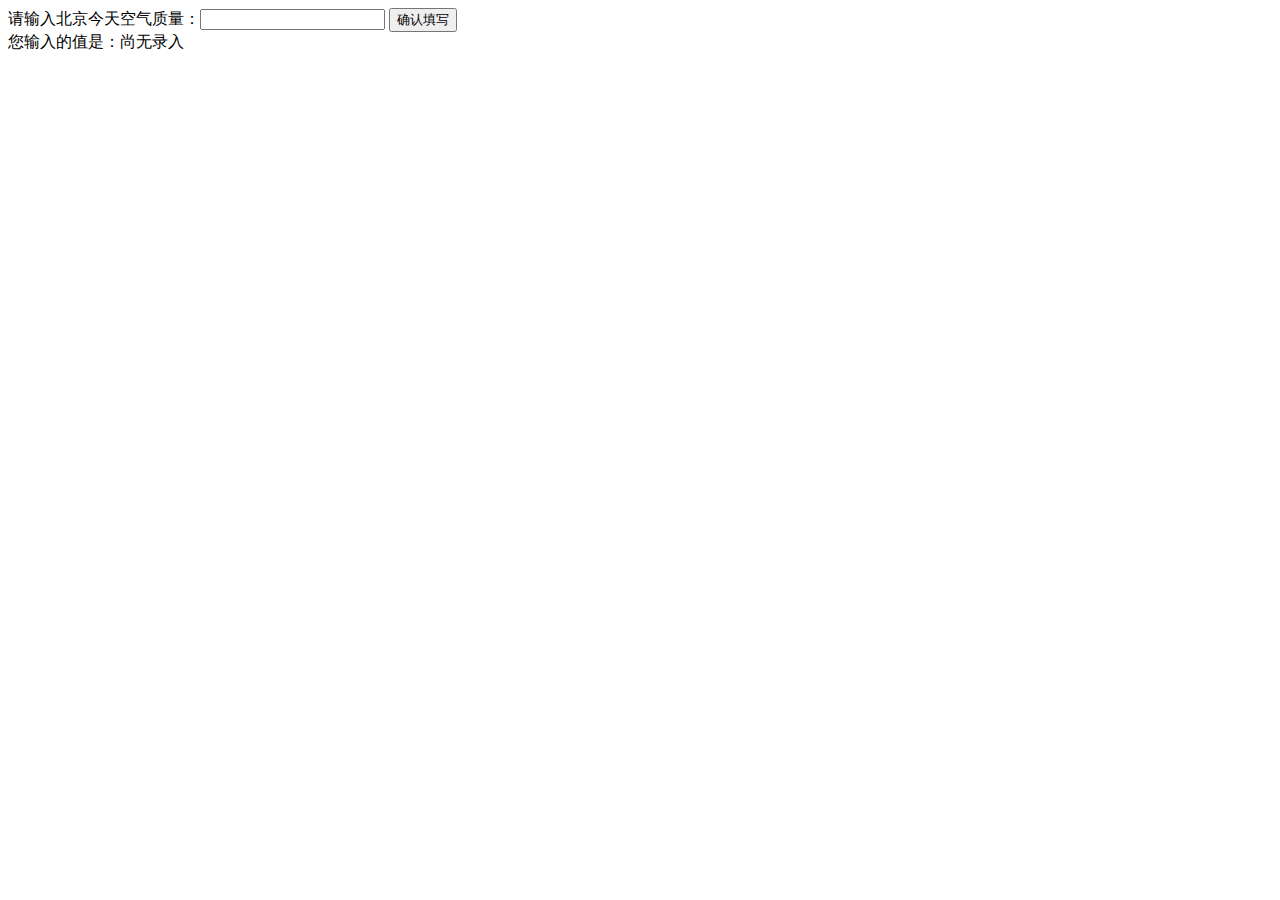
<file: basicTask01/index.html>
<!DOCTYPE html>
<html>
  <head>
    <meta charset="utf-8">
    <title>IFE JavaScript Task 01</title>
  </head>
<body>

  <label>请输入北京今天空气质量：<input id="aqi-input" type="text"></label>
  <button id="button">确认填写</button>

  <div>您输入的值是：<span id="aqi-display">尚无录入</span></div>

<script type="text/javascript">

(function() {
  /*    
  在注释下方写下代码
  给按钮button绑定一个点击事件
  在事件处理函数中
  获取aqi-input输入的值，并显示在aqi-display中
  */
  var btn=document.getElementById("button").addEventListener("click",display);
  function display(){
  	var inptext=document.getElementById("aqi-input").value;
  	var display=document.getElementById("aqi-display");
  	display.innerHTML=inptext;
  }
})();

</script>
</body>
</html>
</file>
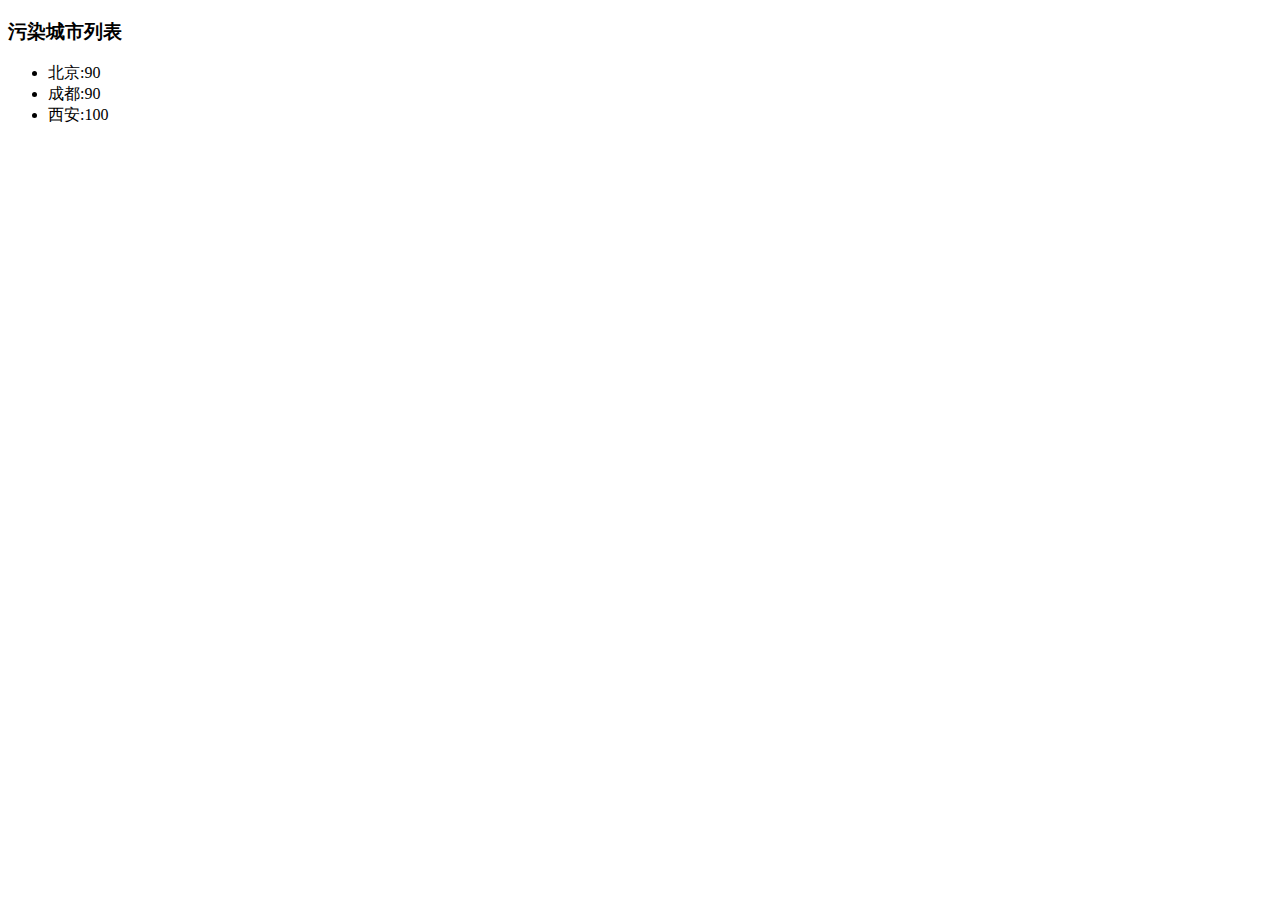
<file: basicTask02/index.html>
<!DOCTYPE html>
<html>
  <head>
    <meta charset="utf-8">
    <title>IFE JavaScript Task 01</title>
  </head>
<body>

  <h3>污染城市列表</h3>
  <ul id="aqi-list">
<!--   
    <li>第一名：福州（样例），10</li>
      <li>第二名：福州（样例），10</li> -->
  </ul>

<script type="text/javascript">

var aqiData = [
  ["北京", 90],
  ["上海", 50],
  ["福州", 10],
  ["广州", 50],
  ["成都", 90],
  ["西安", 100]
];

(function () {

  /*
  在注释下方编写代码
  遍历读取aqiData中各个城市的数据
  将空气质量指数大于60的城市显示到aqi-list的列表中
  */
  for(var i=0;i<aqiData.length;i++){
    var aqilist=document.getElementById("aqi-list");
    var d=aqiData[i][1];
    if(d>60){
      var li=document.createElement("li");
      li.innerHTML=aqiData[i][0]+":"+aqiData[i][1];
      aqilist.appendChild(li);
    }
  }
})();

</script>
</body>
</html>
</file>
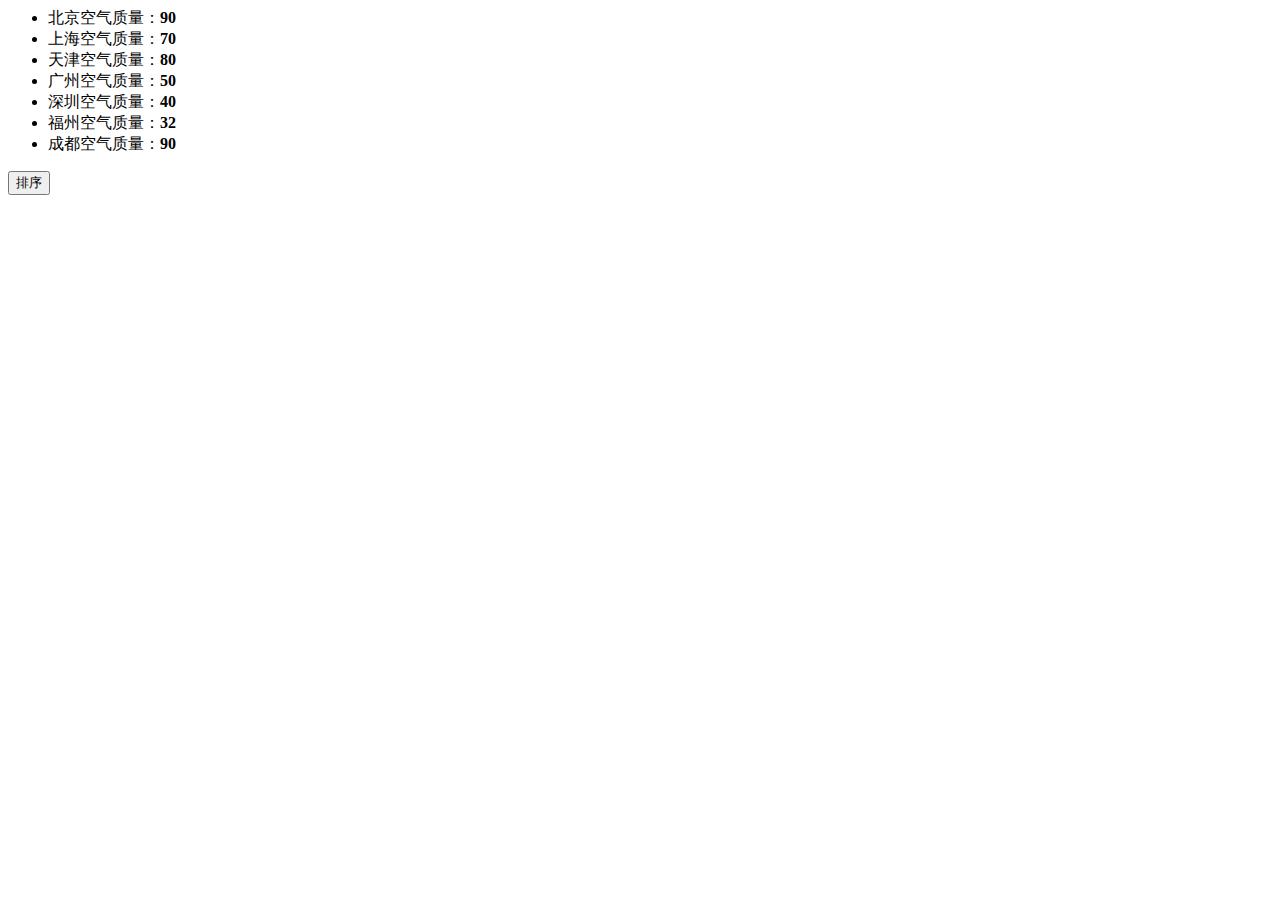
<file: basicTask03/index.html>
<!DOCTYPE>
<html>
  <head>
    <meta charset="utf-8">
    <title>IFE JavaScript Task 01</title>
  </head>
<body>

  <ul id="source">
    <li>北京空气质量：<b>90</b></li>
    <li>上海空气质量：<b>70</b></li>
    <li>天津空气质量：<b>80</b></li>
    <li>广州空气质量：<b>50</b></li>
    <li>深圳空气质量：<b>40</b></li>
    <li>福州空气质量：<b>32</b></li>
    <li>成都空气质量：<b>90</b></li>
  </ul>

  <ul id="resort">
    <!-- 
    <li>第一名：北京空气质量：<b>90</b></li>
    <li>第二名：北京空气质量：<b>90</b></li>
    <li>第三名：北京空气质量：<b>90</b></li>
     -->

  </ul>

  <button id="sort-btn">排序</button>

<script type="text/javascript">

/**
 * getData方法
 * 读取id为source的列表，获取其中城市名字及城市对应的空气质量
 * 返回一个数组，格式见函数中示例
 */
function getData() {
  var data=new Array();
  var source=document.getElementById("source");
  for(var i = 0; i < source.childNodes.length; i++) {
   //如果是文本节点，并且值为空，则删除该节点
   if(source.childNodes[i].nodeType == 3 && /\s/.test(source.childNodes[i].nodeValue)) {
      source.childNodes[i].parentNode.removeChild(source.childNodes[i]);       
   }
}
  for(var j=0;j<source.childNodes.length;j++){
    //var text=source.childNodes[j].innerHTML;
    var s1=source.childNodes[j].childNodes[0].textContent;
    data[j]=new Array();
    data[j][0]=s1;
    data[j][1]=source.childNodes[j].childNodes[1].textContent;
  }

  return data;

}

/**
 * sortAqiData
 * 按空气质量对data进行从小到大的排序
 * 返回一个排序后的数组
 */
function sortAqiData(data) {
  var ordered=new Array();
  var t=0;
  var n=data.length;
  for(var j=0;j<n;j++){
    for(var i=0;i<data.length;i++){
      var data_n=data[0][1];
      var data_t=data[0][0];
      if(data[i][1]<=data_n){
        data_n=data[i][1];
        data_t=data[i][0];
        t=i;
      }
    }
    ordered.push(data[t]);
    data.splice(t,1);
  }
  return ordered;
}
/**
 * render
 * 将排好序的城市及空气质量指数，输出显示到id位resort的列表中
 * 格式见ul中的注释的部分
 */
function render(data) {
 var num=new Array("一","二","三","四","五","六","七","八","九","十");
 var resort=document.getElementById("resort");
 for(var i=0;i<data.length;i++){
  var li=document.createElement("li");
  li.innerHTML='第'+num[i]+'名'+'：'+data[i][0]+'<b>'+data[i][1]+'</b>';
  resort.appendChild(li);
 }
}

function btnHandle() {
  var aqiData = getData();
  aqiData = sortAqiData(aqiData);
  render(aqiData);
}

function init() {

  // 在这下面给sort-btn绑定一个点击事件，点击时触发btnHandle函数
  var sortBtn=document.getElementById("sort-btn").addEventListener("click",btnHandle);
}

init();

</script>
</body>
</html>
</file>
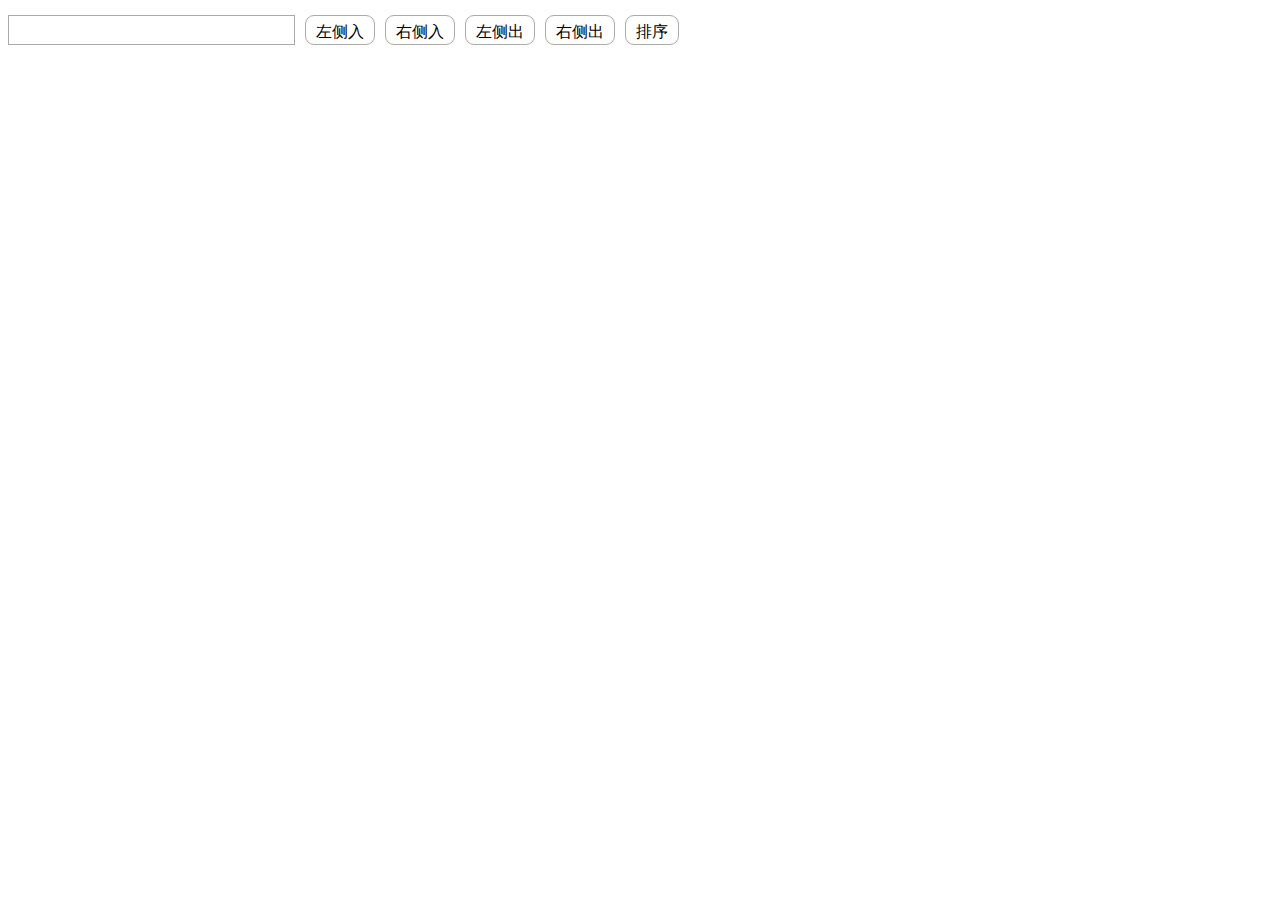
<file: numQueue/index.html>
<!doctype html>
<html lang="en">
<head>
	<meta charset="UTF-8">
	<title>number queue</title>
	<link rel="stylesheet" type="text/css" href="style.css">
</head>
<body>
	<div id="container">
		<form action="" method="get">
			<input type="text" name="text" id="inp">
			<input type="button" name="btn-leftin" id="btn-leftin" value="左侧入">
			<input type="button" name="btn-rightin" id="btn-rightin" value="右侧入">
			<input type="button" name="btn-leftout" id="btn-leftout" value="左侧出">
			<input type="button" name="btn-rightout" id="btn-rightout" value="右侧出">
			<input type="button" name="sort" id="sort" value="排序">
		</form>
		<ul id="queue"></ul>
	</div>
	<script type="text/javascript" src="main.js"></script>
</body>
</html>
</file>
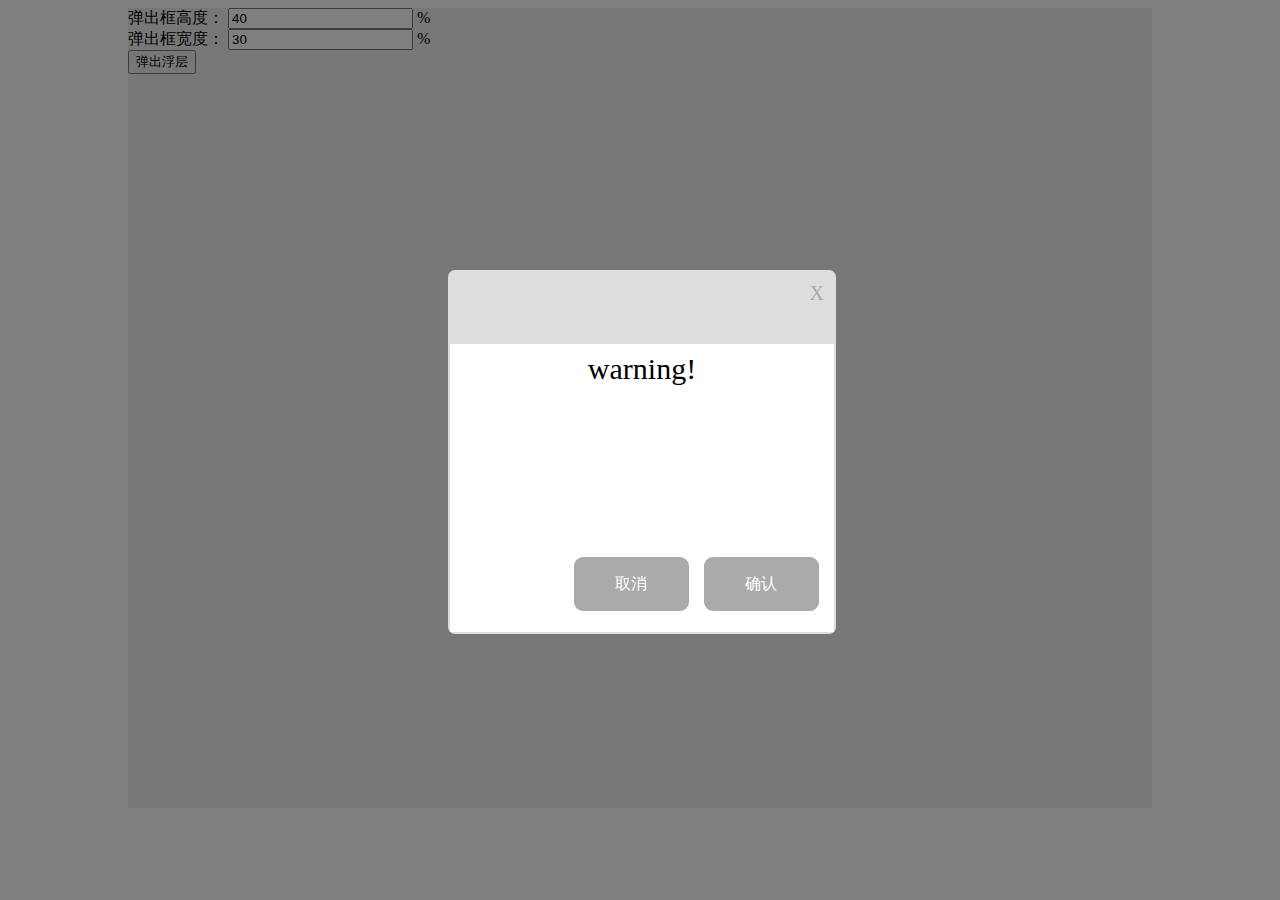
<file: popover01/index.html>
<!doctype html>
<html lang="en">
<head>
	<meta charset="UTF-8">
	<title>浮出层</title>
	<link rel="stylesheet" type="text/css" href="style.css">
</head>
<body>
	<div id="floorbot">
		<div id="height">
			<label>弹出框高度：</label>
			<input id="heightinp" type="text" name="height" value="40">
			<label>%</label>
		</div>
		<div id="width">
			<label>弹出框宽度：</label>
			<input id="widthinp" type="text" name="width" value="30">
			<label>%</label>
		</div>
		<input id="popup" type="button" name="popup" value="弹出浮层">
	</div>
	<div id="mask"></div>
	<div id="popover" draggable="true" ondragstart="event.dataTransfer.setData('object',null)">
		<div id="top"><span id="close">X</span></div>
		<div id="mid">warning!</div>
		<div id="btn">
			<input id="submit" type="button" name="submit" value="确认">
			<input id="cancel" type="button" mame="cancel" value="取消">
		</div>
	</div>
	<script type="text/javascript" src="main.js"></script>
</body>
</html>
</file>
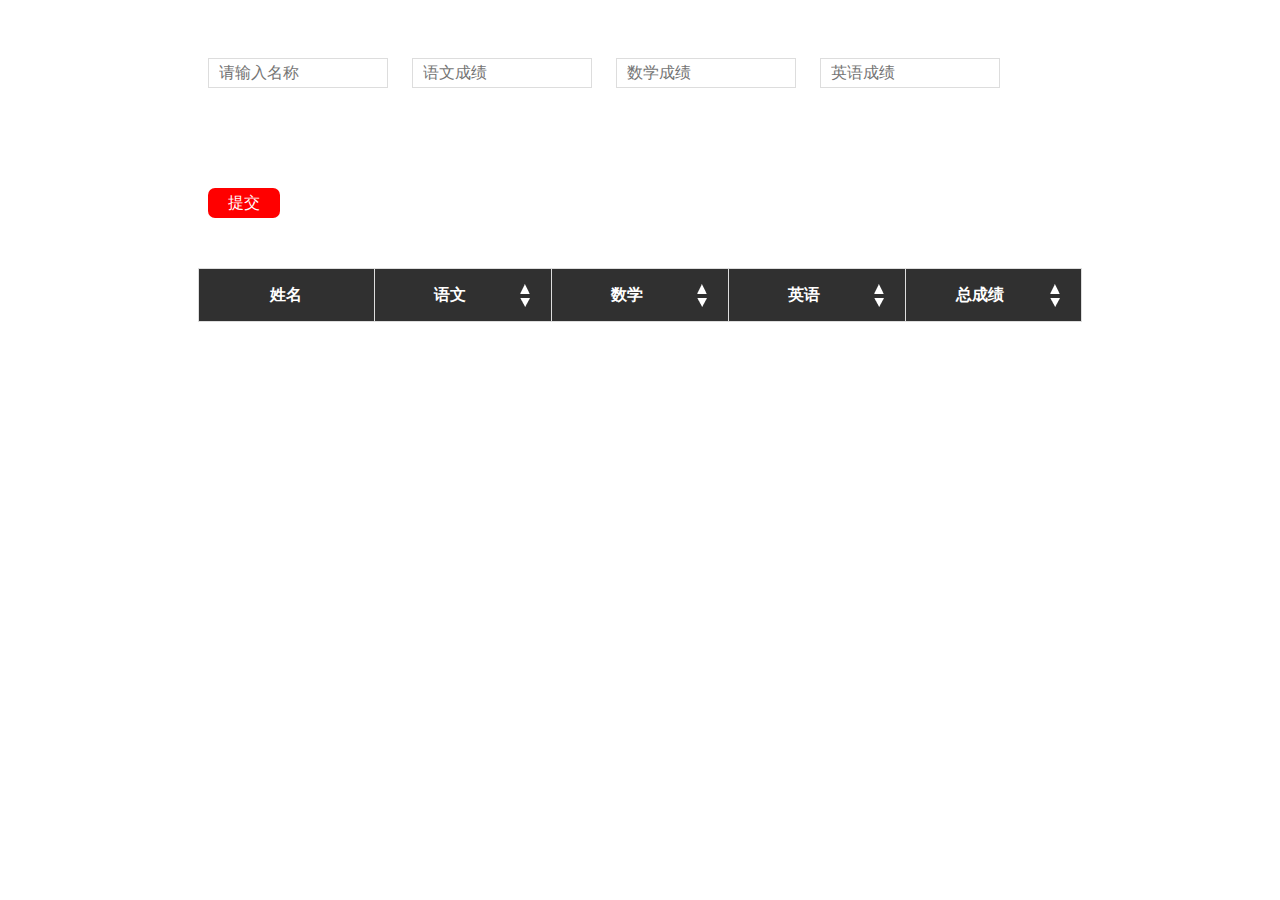
<file: popover02/index.html>
<!doctype html>
<html lang="en">
<head>
	<meta charset="UTF-8">
	<title>排序列表</title>
	<link rel="stylesheet" type="text/css" href="style.css">
</head>
<body>
	<form id="dataAdd">
		<input id="memberName" type="text" name="membername" placeholder="请输入名称">
		<input id="ChineseGrade" type="text" name="ChineseGrade" placeholder="语文成绩">
		<input id="mathGrade" type="text" name="mathGrade" placeholder="数学成绩">
		<input id="EnglishGrade" type="text" name="EnglishGrade" placeholder="英语成绩">
		<input id="submitBtn" type="button" name="submitBtn" value="提交">
	</form>
	<table id="gradeTable">
		<tbody id="gradeTbody">
			<tr>
				<th>姓名</th>
				<th>语文<input id="sortbtn_c" type="button" title="排序"></th>
				<th>数学<input id="sortbtn_m" type="button" title="排序"></th>
				<th>英语<input id="sortbtn_e" type="button" title="排序"></th>
				<th>总成绩<input id="sortbtn_t" type="button" title="排序"></th>
			</tr>
		</tbody>
	</table>
	<script type="text/javascript" src="main.js"></script>
</body>
</html>
</file>
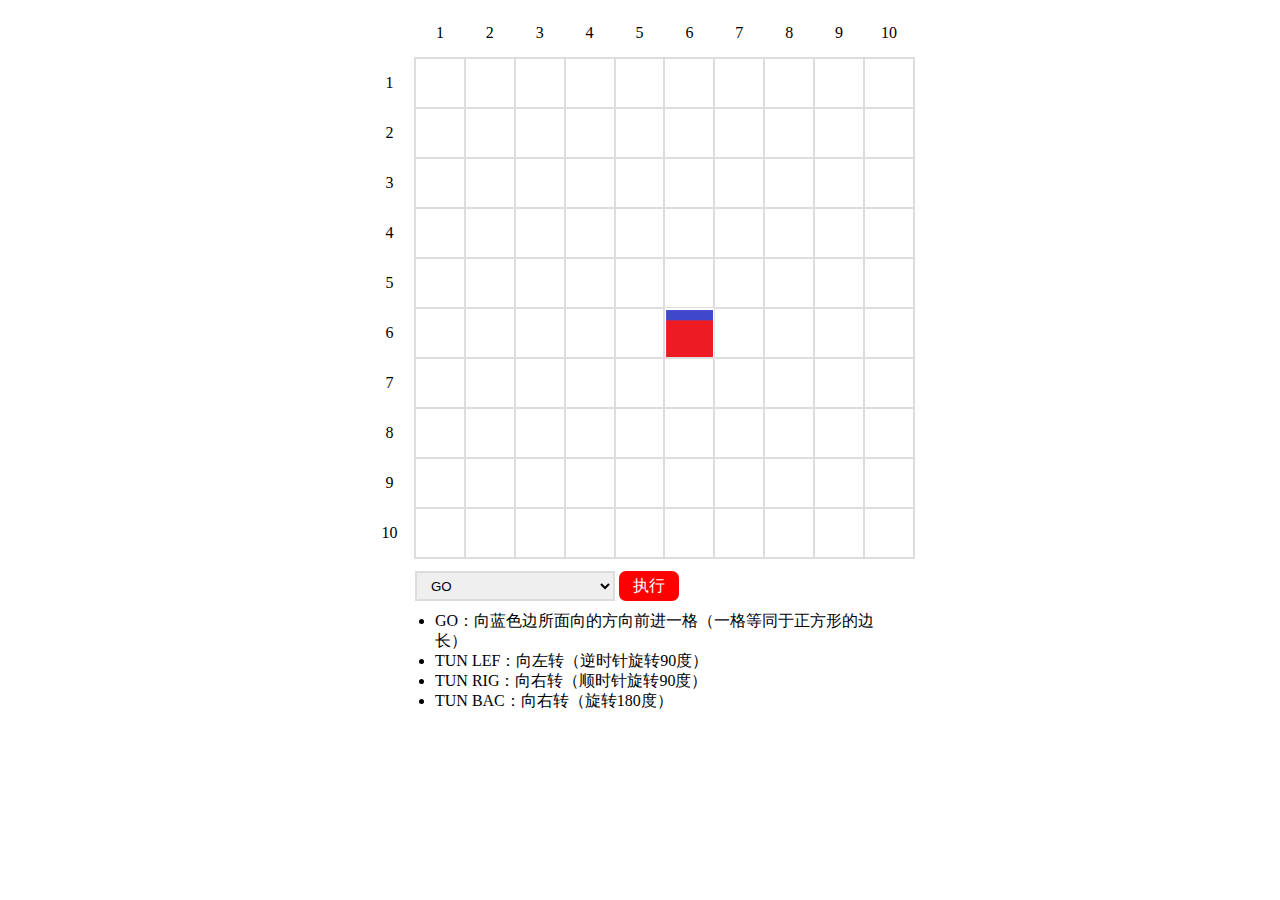
<file: square01/index.html>
<!doctype html>
<html lang="en">
<head>
	<meta charset="UTF-8">
	<title>听指令的小方块</title>
	<link rel="stylesheet" type="text/css" href="style.css">
</head>
<body>
	<table id="table"></table>
	<div id="order">
		<select id="orderinp">
			<option value="go">GO</option>
			<option value="lef">TUN LEF</option>
			<option value="rig">TUN RIG</option>
			<option value="bac">TUN BAC</option>
		</select>
		<input id="orderbtn" type="button" name="order" value="执行">
	</div>
	<ul id="instrution">
		<li>GO：向蓝色边所面向的方向前进一格（一格等同于正方形的边长）</li>
		<li>TUN LEF：向左转（逆时针旋转90度）</li>
		<li>TUN RIG：向右转（顺时针旋转90度）</li>
		<li>TUN BAC：向右转（旋转180度）</li>
	</ul>
	<script type="text/javascript" src="main.js"></script>
</body>
</html>
</file>
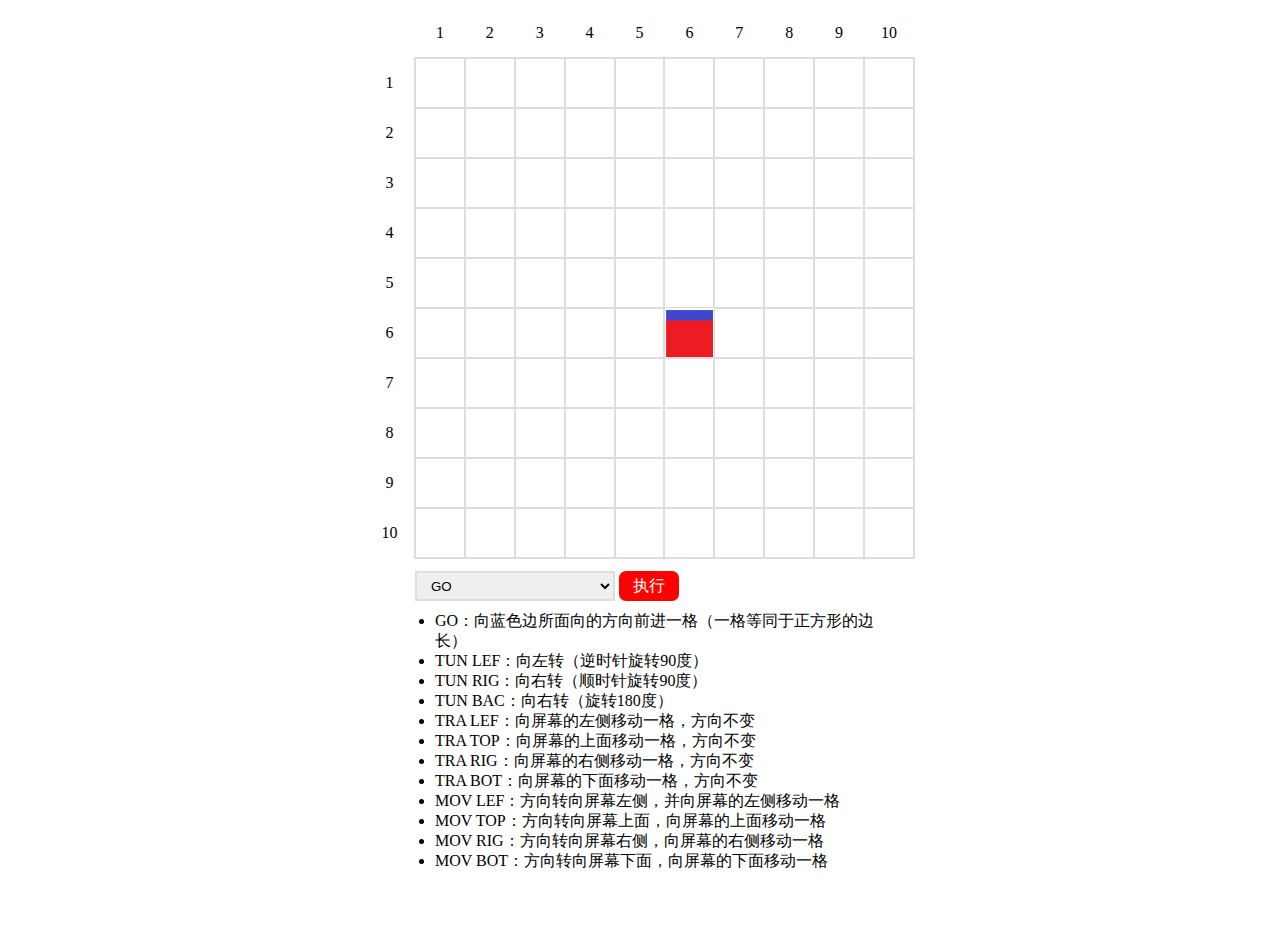
<file: square02/index.html>
<!doctype html>
<html lang="en">
<head>
	<meta charset="UTF-8">
	<title>听指令的小方块</title>
	<link rel="stylesheet" type="text/css" href="style.css">
</head>
<body>
	<table id="table"></table>
	<div id="order">
		<select id="orderinp">
			<option value="go">GO</option>
			<option value="lef">TUN LEF</option>
			<option value="rig">TUN RIG</option>
			<option value="bac">TUN BAC</option>
			<option value="nlef">TRA LEF</option>
			<option value="nrig">TRA RIG</option>
			<option value="ntop">TRA TOP</option>
			<option value="nbot">TRA BOT</option>
			<option value="mlef">MOV LEF</option>
			<option value="mrig">MOV RIG</option>
			<option value="mtop">MOV TOP</option>
			<option value="mbot">MOV BOT</option>
		</select>
		<input id="orderbtn" type="button" name="order" value="执行">
	</div>
	<ul id="instrution">
		<li>GO：向蓝色边所面向的方向前进一格（一格等同于正方形的边长）</li>
		<li>TUN LEF：向左转（逆时针旋转90度）</li>
		<li>TUN RIG：向右转（顺时针旋转90度）</li>
		<li>TUN BAC：向右转（旋转180度）</li>
		<li>TRA LEF：向屏幕的左侧移动一格，方向不变</li>
		<li>TRA TOP：向屏幕的上面移动一格，方向不变</li>
		<li>TRA RIG：向屏幕的右侧移动一格，方向不变</li>
		<li>TRA BOT：向屏幕的下面移动一格，方向不变</li>
		<li>MOV LEF：方向转向屏幕左侧，并向屏幕的左侧移动一格</li>
		<li>MOV TOP：方向转向屏幕上面，向屏幕的上面移动一格</li>
		<li>MOV RIG：方向转向屏幕右侧，向屏幕的右侧移动一格</li>
		<li>MOV BOT：方向转向屏幕下面，向屏幕的下面移动一格</li>
	</ul>
	<script type="text/javascript" src="main.js"></script>
</body>
</html>
</file>
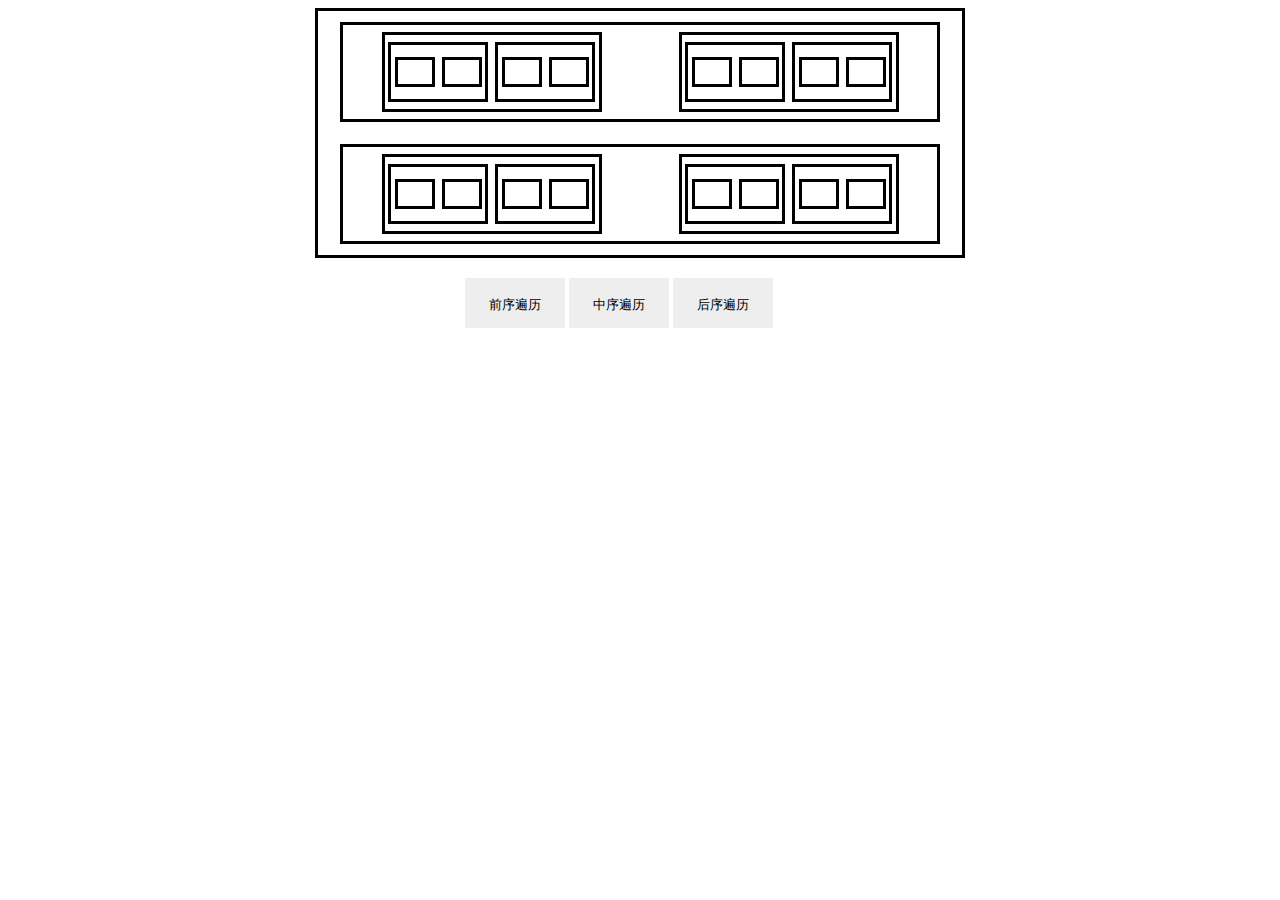
<file: tree-task01/index.html>
<!doctype html>
<html lang="en">
<head>
	<meta charset="UTF-8">
	<title>js和树</title>
	<link rel="stylesheet" type="text/css" href="style.css">
</head>
<body>
	<div id="container">
		<div class="item-1">
			<div class="item-2">
				<div class="item-3"><div class="item-4"></div><div class="item-4"></div></div>
				<div class="item-3"><div class="item-4"></div><div class="item-4"></div></div>
			</div>
			<div class="item-2">
				<div class="item-3"><div class="item-4"></div><div class="item-4"></div></div>
				<div class="item-3"><div class="item-4"></div><div class="item-4"></div></div>
			</div>
		</div>
		<div class="item-1">
			<div class="item-2">
				<div class="item-3"><div class="item-4"></div><div class="item-4"></div></div>
				<div class="item-3"><div class="item-4"></div><div class="item-4"></div></div>
			</div>
			<div class="item-2">
				<div class="item-3"><div class="item-4"></div><div class="item-4"></div></div>
				<div class="item-3"><div class="item-4"></div><div class="item-4"></div></div>
			</div>
		</div>
	</div>
	<div class="btn">
		<input id="pre-order" type="button" name="pre" value="前序遍历">
		<input id="in-order" type="button" name="in" value="中序遍历">
		<input id="post-order" type="button" name="post" value="后序遍历">
	</div>
	<script type="text/javascript" src="main.js"></script>
</body>
</html>
</file>
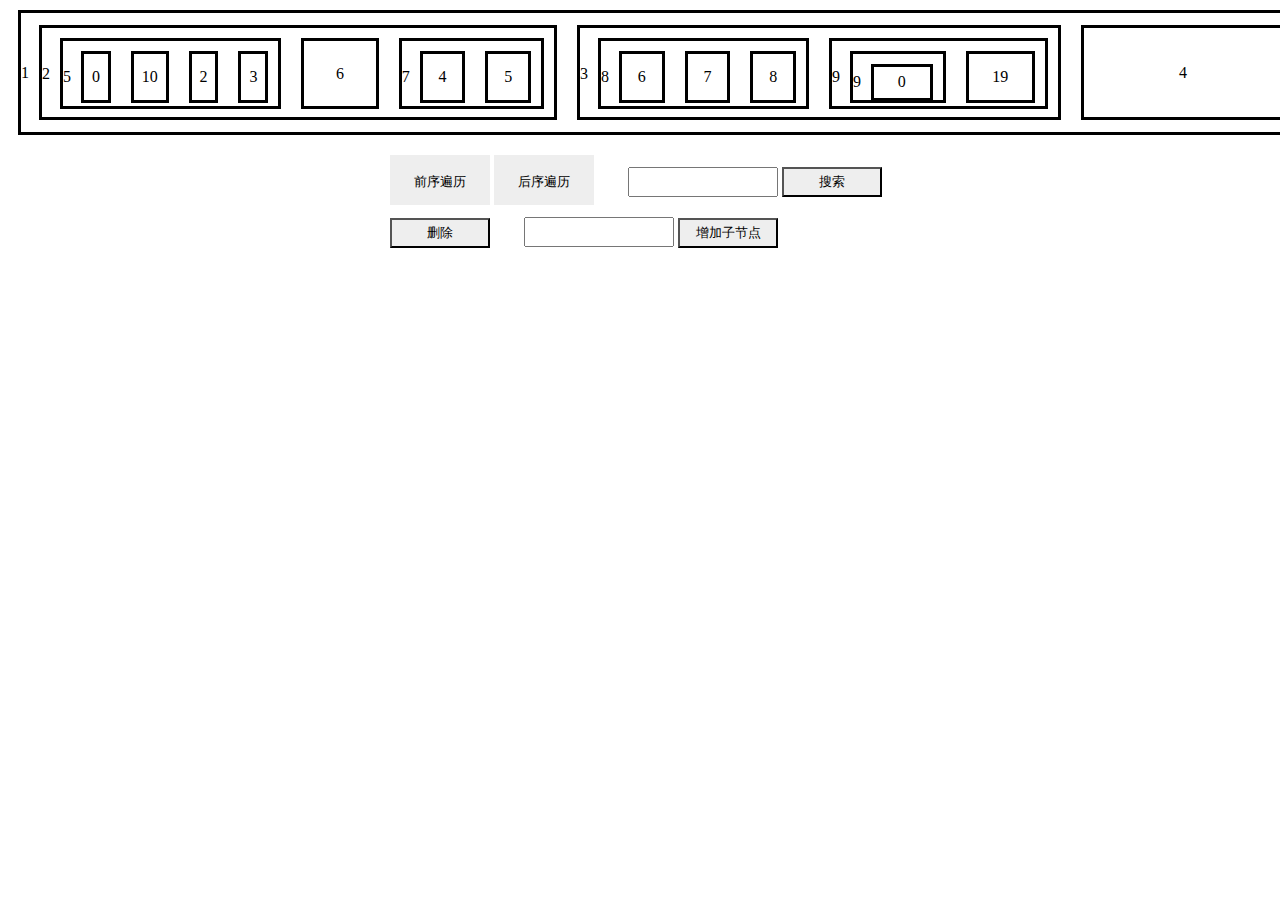
<file: tree-task02/index.html>
<!doctype html>
<html lang="en">
<head>
	<meta charset="UTF-8">
	<title>多叉树节点增减</title>
	<link rel="stylesheet" type="text/css" href="style.css">
</head>
<body>
	<div id="container">1
		<div class="item-1">2
			<div class="item-2">5
				<div class="item-3">0</div>
				<div class="item-3">10</div>
				<div class="item-3">2</div>
				<div class="item-3">3</div>
			</div>
			<div class="item-2">6</div>
			<div class="item-2">7
				<div class="item-3">4</div>
				<div class="item-3">5</div>
			</div>
		</div>
		<div class="item-1">3
			<div class="item-2">8
				<div class="item-3">6</div>
				<div class="item-3">7</div>
				<div class="item-3">8</div>
			</div>
			<div class="item-2">9
				<div class="item-3">9<div class="item-4">0</div></div>
				<div class="item-3">19</div>
			</div>
		</div>
		<div class="item-1">4</div>
	</div>
	<div class="btn">
		<input id="pre-order" type="button" name="pre" value="前序遍历">
		<input id="post-order" type="button" name="post" value="后序遍历">
		<input id="search" type="text" name="search">
		<input id="search-btn" type="button" name="search-btn" value="搜索">
		<input id="delete" type="button" name="delete" value="删除">
		<input id="add" type="text" name="addtext">
		<input id="add-btn" type="button" name="add" value="增加子节点">
	</div>
	<script type="text/javascript" src="main.js"></script>
</body>
</html>
</file>
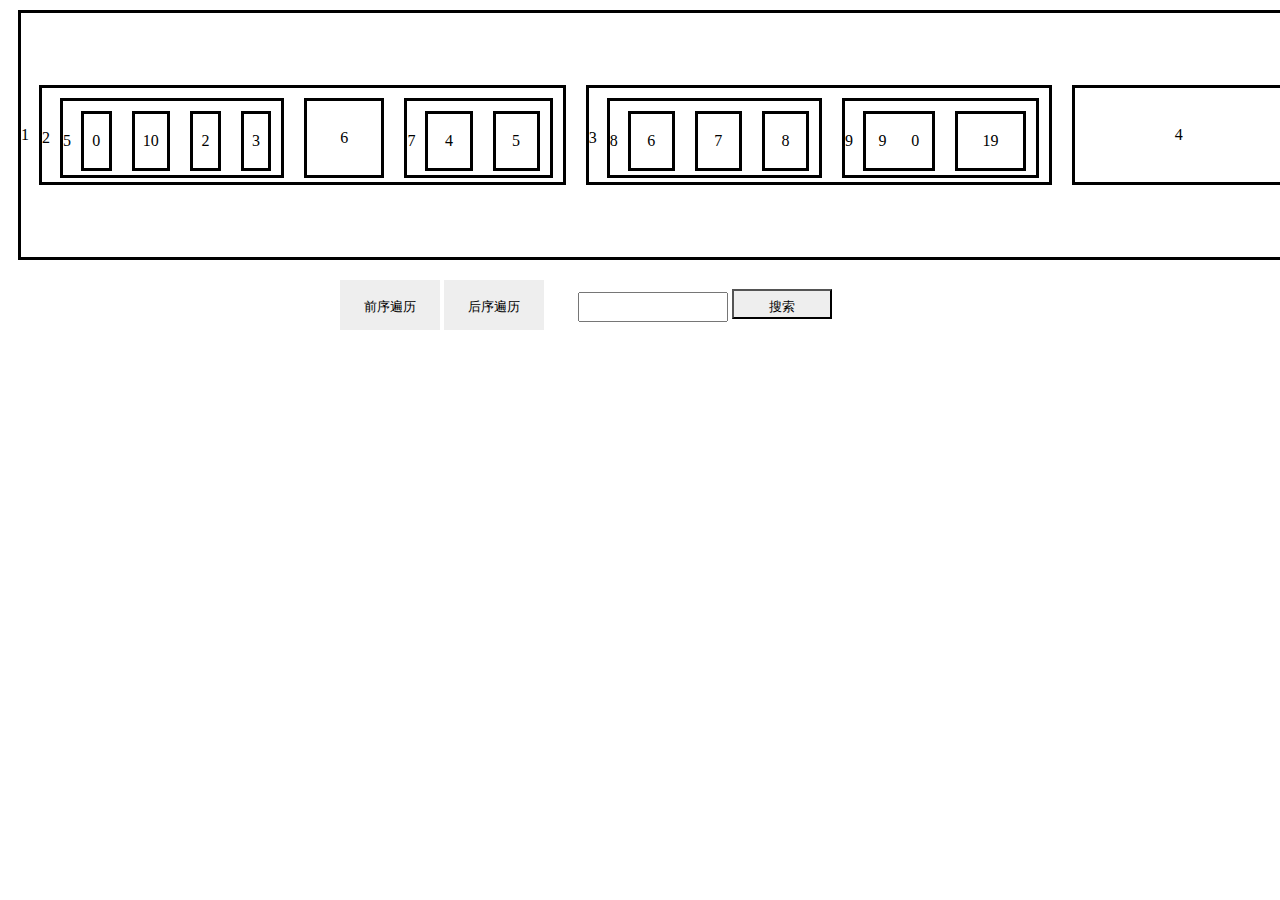
<file: tree-task03/index.html>
<!doctype html>
<html lang="en">
<head>
	<meta charset="UTF-8">
	<title>多叉树</title>
	<link rel="stylesheet" type="text/css" href="style.css">
</head>
<body>
	<div id="container"><p>1</p>
		<div class="item-1"><p>2</p>
			<div class="item-2"><p>5</p>
				<div class="item-3"><p>0</p></div>
				<div class="item-3"><p>10</p></div>
				<div class="item-3"><p>2</p></div>
				<div class="item-3"><p>3</p></div>
			</div>
			<div class="item-2"><p>6</p></div>
			<div class="item-2"><p>7</p>
				<div class="item-3"><p>4</p></div>
				<div class="item-3"><p>5</p></div>
			</div>
		</div>
		<div class="item-1"><p>3</p>
			<div class="item-2"><p>8</p>
				<div class="item-3"><p>6</p></div>
				<div class="item-3"><p>7</p></div>
				<div class="item-3"><p>8</p></div>
			</div>
			<div class="item-2"><p>9</p>
				<div class="item-3"><p>9</p><div class="itm-4"><p>0</p></div></div>
				<div class="item-3"><p>19</p></div>
			</div>
		</div>
		<div class="item-1"><p>4</p></div>
	</div>
	<div class="btn">
		<input id="pre-order" type="button" name="pre" value="前序遍历">
		<input id="post-order" type="button" name="post" value="后序遍历">
		<input id="search" type="text" name="search">
		<input id="search-btn" type="button" name="search-btn" value="搜索">
	</div>
	<script type="text/javascript" src="main.js"></script>
</body>
</body>
</html>
</file>
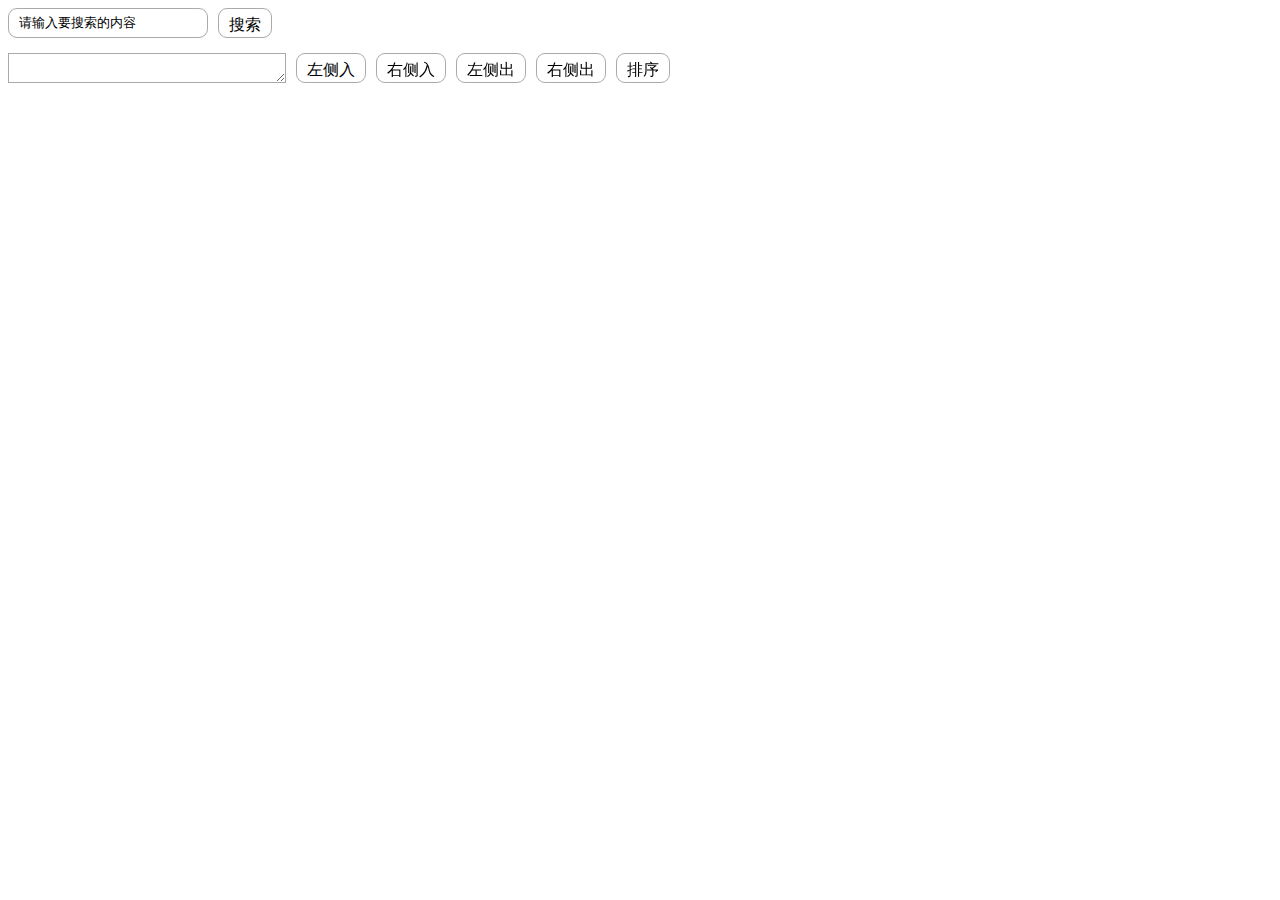
<file: numQueue/index3.html>
<!doctype html>
<html lang="en">
<head>
	<meta charset="UTF-8">
	<title>number queue</title>
	<link rel="stylesheet" type="text/css" href="style.css">
</head>
<body>
	<div id="container">
		<div id="search-box">
			<input type="text" name="search" id="search" value="请输入要搜索的内容">
			<input type="button" name="btn-search" id="btn-search" value="搜索">
		</div>
		<form action="" method="get">
			<textarea id="inp"></textarea>
			<input type="button" name="btn-leftin" id="btn-leftin" value="左侧入">
			<input type="button" name="btn-rightin" id="btn-rightin" value="右侧入">
			<input type="button" name="btn-leftout" id="btn-leftout" value="左侧出">
			<input type="button" name="btn-rightout" id="btn-rightout" value="右侧出">
			<input type="button" name="sort" id="sort" value="排序">
		</form>
		<ul id="queue"></ul>
	</div>
	<script type="text/javascript" src="main.js"></script>
</body>
</html>
</file>
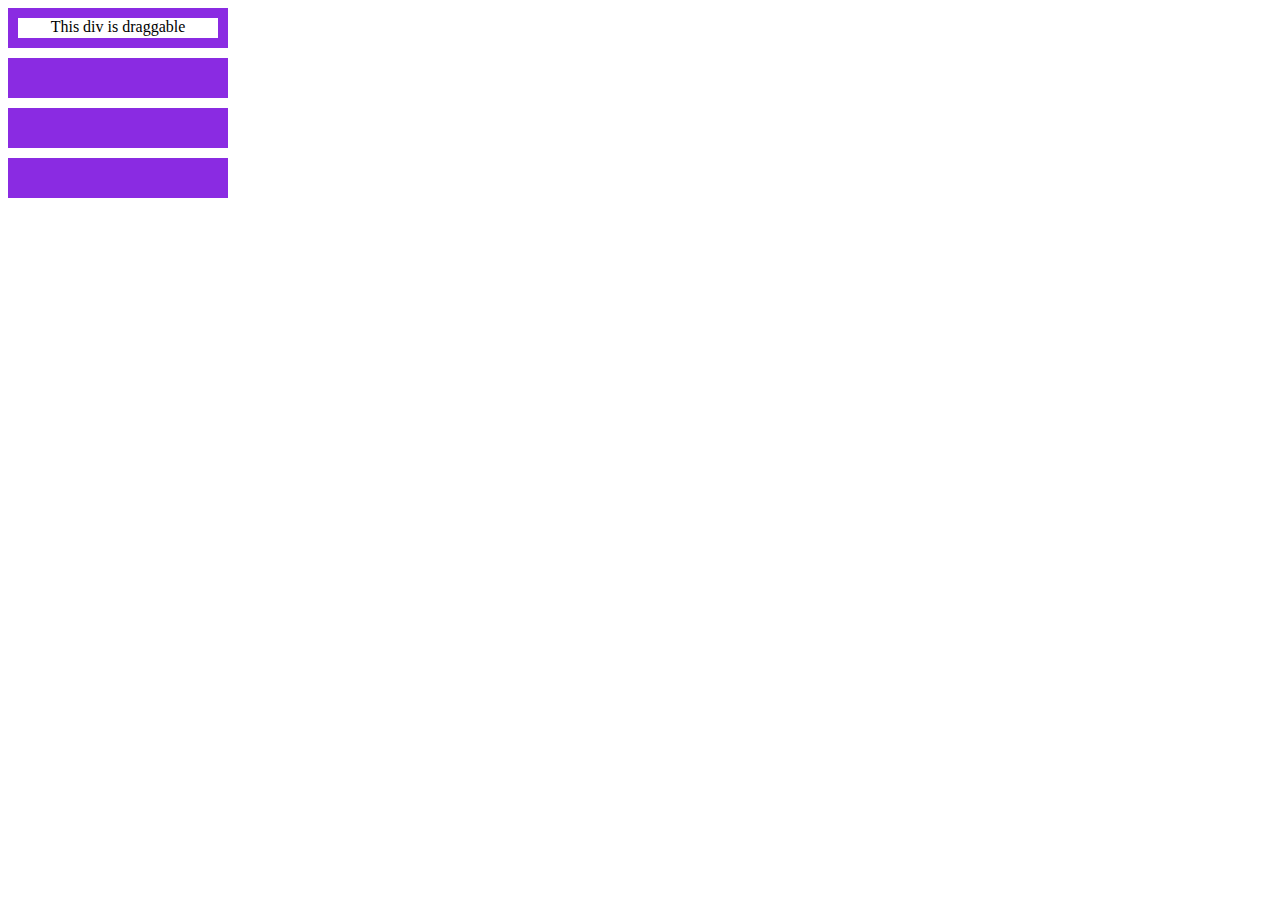
<file: popover01/test.html>
<!doctype html>
<html lang="en">
<head>
	<meta charset="UTF-8">
	<title>Document</title>
	<style type="text/css"> 
	#draggable {
    width: 200px;
    height: 20px;
    text-align: center;
    background: white;
  }

  .dropzone {
    width: 200px;
    height: 20px;
    background: blueviolet;
    margin-bottom: 10px;
    padding: 10px;
  }</style>
</head>
<body>
	<div class="dropzone">
    <div id="draggable" draggable="true" ondragstart="event.dataTransfer.setData('text/plain',null)">
        This div is draggable
    </div>
</div>
<div class="dropzone"></div>
<div class="dropzone"></div>
<div class="dropzone"></div>
<script type="text/javascript">
	 var dragged;

  /* 可拖动的目标元素会触发事件 */
  document.addEventListener("drag", function( event ) {

  }, false);

  document.addEventListener("dragstart", function( event ) {
      // 保存拖动元素的引用(ref.)
      dragged = event.target;
  }, false);

  document.addEventListener("dragend", function( event ) {
  }, false);

  /* 放下目标节点时触发事件 */
  document.addEventListener("dragover", function( event ) {
      // 阻止默认动作
      event.preventDefault();
  }, false);

  document.addEventListener("dragenter", function( event ) {
  }, false);

  document.addEventListener("dragleave", function( event ) {

  }, false);

  document.addEventListener("drop", function( event ) {
      // 阻止默认动作（如打开一些元素的链接）
      event.preventDefault();
      // 移动拖动的元素到所选择的放置目标节点
      if ( event.target.className == "dropzone" ) {
          event.target.style.background = "";
          dragged.parentNode.removeChild( dragged );
          event.target.appendChild( dragged );
      }
    
  }, false);
</script>
</body>
</html>
</file>
<file: numQueue/style.css>
div,ul,li{
	margin:0;
	padding:0;
	font-family:Microsoft YaHei;
	display:block;
	font-size:0; 
	text-decoration:none;
	word-wrap: break-word;
	margin:auto;
	list-style: none;
}
#search-box{
	position: relative;
	height: 30px;
}
#search{
	width: 200px;
	height:30px;
	position: relative;
	display: inline-block;
	float: left;
	border:1px solid #aaa;
	border-radius: 9px;
	background: #fff;
	line-height: 30px;
	padding-left: 10px;
	padding-right: 10px;
	box-sizing: border-box;
}

form{
	height:30px;
	position: relative;
	margin-top: 15px;
}
#inp{
	height:30px;
	position:relative;
	display: inline-block;
	float: left;
	border:1px solid #aaa;
	font-size: 20px;
	color: #000;
	line-height: 30px;
	padding-left: 10px;
	padding-right: 10px;
	box-sizing: border-box;
}
#btn-leftin,#btn-rightin,#btn-leftout,#btn-rightout,#sort,#btn-search{
	height:30px;
	position: relative;
	display: inline-block;
	float: left;
	border:1px solid #aaa;
	border-radius: 9px;
	background: #fff;
	font-size:16px;
	color: #000;
	line-height: 30px;
	padding-left: 10px;
	padding-right: 10px;
	box-sizing: border-box;
	margin-left:10px;
	cursor: pointer;
}
ul{
	height:30px;
	position: relative;
	margin-top:20px;
	vertical-align: bottom;
}
li{
	height: 30px;
	position: relative;
	display: inline-block;
	float: left;
	background: #f00;
	font-size: 20px;
	color: #fff;
	line-height: 30px;
	padding-left: 10px;
	padding-right: 10px;
	margin-right: 10px;
	cursor: pointer;
	display: table-cell;
	vertical-align: bottom;
}
</file>
<file: popover01/style.css>
#floorbot{
	width: 80%;
	height: 800px;
	position: absolute;
	background: #eee;
	left: 10%;
	z-index: -1;
}
#mask{
	width: 100%;
	height: 100%;
	top: 0;
	bottom: 0;
	left: 0;
	right: 0;
	padding: 0;
	margin: 0;
	position: fixed;
	z-index: 1;
	background: #000;
	opacity: 0.5;
}
#popover{
	width: 30%;
	height: 40%;
	position: fixed;
	left: 35%;
	top: 30%;
	background: #fff;
	border: 2px solid #ddd;
	border-radius: 7px;
	padding: 0;
	z-index: 2;
}
#top{
	width: 100%;
	height: 20%;
	position: relative;
	background: #ddd;
	padding: 0;
	margin: 0;
}
#close{
	position: relative;
	float: right;
	padding: 10px;
	font-family: Microsoft Yahei;
	font-size: 20px;
	color: #aaa;
	text-align: center;
	cursor: pointer;
}
#mid{
	width: 100%;
	height: 55%;
	position: relative;
	line-height: 100%;
	text-align: center;
	font-family: Microsoft Yahei;
	font-size: 30px;
	padding: 10px;
	box-sizing: border-box;
}
#btn{
	width: 100%;
	height: 25%;
	position: relative;
	background: #fff;
	bottom: 0px;
	margin: 0px;
}
#submit,#cancel{
	width: 30%;
	height: 60%;
	float: right;
	margin: auto;
	margin-right: 15px;
	margin-top: 4%;
	background: #aaa;
	border: none;
	border-radius: 9px;
	font-family: Microsoft Yahei;
	font-size: 16px;
	color: #fff;
	padding: 0 10px 0 10px;
	box-sizing: border-box;	cursor: pointer;
}
</file>
<file: popover02/style.css>
form{
	width: 70%;
	margin: auto;
	font-family: Microsoft Yahei;
}
#memberName,#ChineseGrade,#mathGrade,#EnglishGrade{
	width: 180px;
	height: 30px;
	margin: 50px 10px 50px 10px;
	padding: 0 10px 0 10px;
	box-sizing: border-box;
	border: 1px solid #ddd;
	font-size: 16px;
}
#submitBtn{
	height: 30px;
	margin: 50px 10px 50px 10px;
	padding: 0 20px 0 20px;
	box-sizing: border-box;
	border: none;
	border-radius: 7px;
	background: #f00;
	font-family: Simhei;
	font-size: 16px;
	color: #fff;
}
#gradeTable{
	width: 70%;
	margin: auto;
	border-collapse: collapse;
	border: 1px solid #fff;
}
tr{
	width: 100%;
	height: 50px;
}
th{
	width: 20%;
	border: 1px solid #ddd;
	padding-left: 25px;
	background: #303030;
	line-height: 50px;
	font-size: 16px;
	color: #fff;
}
th:nth-of-type(1){
	padding-left: 0px;
}
#sortbtn_c,#sortbtn_e,#sortbtn_m,#sortbtn_t{
	width: 30px;
	height: 30px;
	float: right;
	margin: 10px;
	cursor: pointer;
	background-image: url(icon/icon_1.png);
	background-repeat: no-repeat;
	background-position: center;
	background-color: #303030;
	border: none;
}
td{
	width: 20%;
	border: 1px solid #ddd;
	background: #fff;
	line-height: 50px;
	font-size: 16px;
	color: #303030;
	text-align: center;
}
</file>
<file: square01/style.css>
#table{
	height: 550px;
	width: 550px;
	position: relative;
	margin: auto;
	border-collapse: collapse;
}
td{
	width: 50px;
	height: 50px;
	position: relative;
	border: 2px solid #ddd;
	padding: 0;
	margin: 0;
	box-sizing: border-box;
	text-align: center;
	z-index: -1;
}
.border_none{
	border: none;
}
#order,#instrution{
	width: 450px;
	position: relative;
	margin: auto;
	margin-top: 10px;
	top: -50px;
	font-size: 16px;
	line-height: 20px;
	font-family: mircosoft Yahei;
}
#orderinp{
	height: 30px;
	width: 200px;
	border: 2px solid #ddd;
	padding: 0px 10px 0px 10px;
	box-sizing: border-box;
}
#orderbtn{
	height: 30px;
	width: 60px;
	border: none;
	border-radius: 7px;
	background: #f00;
	color: #fff;
	font-size: 16px;
	font-family: mircosoft Yahei;
	cursor: pointer;
}
img{
	height: 49px;
	width: 49px;
	position: relative;
	margin: 0;
	padding: 0;
	z-index: 0;
	transform: translateX(300px) translateY(-250px) rotate(0deg);
	transition: transform 0.5s;
}
</file>
<file: square02/style.css>
#table{
	height: 550px;
	width: 550px;
	position: relative;
	margin: auto;
	border-collapse: collapse;
}
td{
	width: 50px;
	height: 50px;
	position: relative;
	border: 2px solid #ddd;
	padding: 0;
	margin: 0;
	box-sizing: border-box;
	text-align: center;
	z-index: -1;
}
.border_none{
	border: none;
}
#order,#instrution{
	width: 450px;
	position: relative;
	margin: auto;
	margin-top: 10px;
	top: -50px;
	font-size: 16px;
	line-height: 20px;
	font-family: mircosoft Yahei;
}
#orderinp{
	height: 30px;
	width: 200px;
	border: 2px solid #ddd;
	padding: 0px 10px 0px 10px;
	box-sizing: border-box;
	overflow: scroll;
}
#orderbtn{
	height: 30px;
	width: 60px;
	border: none;
	border-radius: 7px;
	background: #f00;
	color: #fff;
	font-size: 16px;
	font-family: mircosoft Yahei;
	cursor: pointer;
}
img{
	height: 49px;
	width: 49px;
	position: relative;
	margin: 0;
	padding: 0;
	z-index: 0;
	transform: translateX(300px) translateY(-250px) rotate(0deg);
	transition: transform 0.5s;
}
</file>
<file: tree-task01/style.css>
#container{
	width:650px;
	height:250px;
	display: flex;
	display: -webkit-flex;
	flex-flow: row wrap;
	justify-content: space-around;
	align-items: center;
	align-content: stretch;
	margin:auto;
	box-sizing: border-box;
	border: 3px solid #000;
}
.item-1{
	width: 600px;
	height: 100px;
	border: 3px solid #000;
	display: flex;
	display: -webkit-flex;
	flex-flow: row wrap;
	justify-content: space-around;
	align-items: center;
	align-content: stretch;
	box-sizing: border-box;
	flex: 0 1 auto;
}
.item-2{
	width: 220px;
	height: 80px;
	border: 3px solid #000;
	display: flex;
	display: -webkit-flex;
	flex-flow: row wrap;
	justify-content: space-around;
	align-items: center;
	align-content: stretch;
	box-sizing: border-box;
	flex: 0 1 auto;
}
.item-3{
	width: 100px;
	height:60px;
	flex: 0 1 auto;
	border: 3px solid #000;
	display: flex;
	display: -webkit-flex;
	flex-flow: row wrap;
	justify-content: space-around;
	align-items: center;
	align-content: stretch;
	box-sizing: border-box;
}
.item-4{
	width: 40px;
	height:30px;
	flex: 0 1 auto;
	border: 3px solid #000;
	box-sizing: border-box;
}
.btn{
	width: 350px;
	margin: auto;
	margin-top: 20px;
}
#pre-order,#in-order,#post-order{
	width: 100px;
	height: 50px;
	border: 1px solid #eee;
	background:#eee;
	text-align: center;
	line-height: 50px;
	cursor: pointer;
	margin: auto;
}
#pre-order:hover,#in-order:hover,#post-order:hover{
	background: #aaa;
}
</file>
<file: tree-task02/style.css>
#container{
	width:1280px;
	height:125px;
	display: flex;
	display: -webkit-flex;
	flex-flow: row wrap;
	justify-content: space-around;
	align-items: center;
	align-content: stretch;
	margin:auto;
	box-sizing: border-box;
	border: 3px solid #000;
	margin: 10px;
	cursor: pointer;
}
.item-1{
	height: 80%;
	border: 3px solid #000;
	display: flex;
	display: -webkit-flex;
	flex-flow: row wrap;
	justify-content: space-around;
	align-items: center;
	align-content: stretch;
	box-sizing: border-box;
	flex: 1 2 auto;
	margin: 10px;
	cursor: pointer;
}
.item-2{
	width: ;
	height: 80%;
	border: 3px solid #000;
	display: flex;
	display: -webkit-flex;
	flex-flow: row wrap;
	justify-content: space-around;
	align-items: center;
	align-content: stretch;
	box-sizing: border-box;
	flex: 1 2 auto;
	margin: 10px;
	cursor: pointer;
}
.item-3{
	width: ;
	height:80%;
	flex: 1 2 auto;
	border: 3px solid #000;
	display: flex;
	display: -webkit-flex;
	flex-flow: row wrap;
	justify-content: space-around;
	align-items: center;
	align-content: stretch;
	box-sizing: border-box;
	margin: 10px;
	cursor: pointer;
}
.item-4{	
	width: ;
	height:80%;
	flex: 1 2 auto;
	border: 3px solid #000;
	display: flex;
	display: -webkit-flex;
	flex-flow: row wrap;
	justify-content: space-around;
	align-items: center;
	align-content: stretch;
	box-sizing: border-box;
	margin: 10px;
	cursor: pointer;
}
.btn{
	width: 500px;
	margin: auto;
	margin-top: 20px;
}
#pre-order,#in-order,#post-order{
	width: 100px;
	height: 50px;
	border: 1px solid #eee;
	background:#eee;
	text-align: center;
	line-height: 50px;
	cursor: pointer;
	margin: auto;
	cursor: pointer;
}
#pre-order:hover,#in-order:hover,#post-order:hover{
	background: #aaa;
}
#search,#add{
	width: 150px;
	height: 30px;
	margin-left: 30px;
	box-sizing: border-box;
	margin-bottom: 20px;
}
#search-btn,#delete,#add-btn{
	width: 100px;
	height: 30px;
	background:#eee;
	text-align: center;
	cursor: pointer;
	box-sizing: border-box;
	margin-bottom: 20px;
}
</file>
<file: tree-task03/style.css>
#container{
	width:1280px;
	height:250px;
	display: flex;
	display: -webkit-flex;
	flex-flow: row wrap;
	justify-content: space-around;
	align-items: center;
	align-content: stretch;
	margin:auto;
	box-sizing: border-box;
	border: 3px solid #000;
	margin: 10px;
}
.item-1{
	height: 100px;
	border: 3px solid #000;
	display: flex;
	display: -webkit-flex;
	flex-flow: row wrap;
	justify-content: space-around;
	align-items: center;
	align-content: stretch;
	box-sizing: border-box;
	flex: 1 2 auto;
	margin: 10px;
}
.item-2{
	width: ;
	height: 80px;
	border: 3px solid #000;
	display: flex;
	display: -webkit-flex;
	flex-flow: row wrap;
	justify-content: space-around;
	align-items: center;
	align-content: stretch;
	box-sizing: border-box;
	flex: 1 2 auto;
	margin: 10px;
}
.item-3{
	width: ;
	height:60px;
	flex: 1 2 auto;
	border: 3px solid #000;
	display: flex;
	display: -webkit-flex;
	flex-flow: row wrap;
	justify-content: space-around;
	align-items: center;
	align-content: stretch;
	box-sizing: border-box;
	margin: 10px;
}
.item-4{
	width: ;
	height:30px;
	flex: 0 2 auto;
	border: 3px solid #000;
	box-sizing: border-box;
}
.btn{
	width: 600px;
	margin: auto;
	margin-top: 20px;
}
#pre-order,#in-order,#post-order{
	width: 100px;
	height: 50px;
	border: 1px solid #eee;
	background:#eee;
	text-align: center;
	line-height: 50px;
	cursor: pointer;
	margin: auto;
}
#pre-order:hover,#in-order:hover,#post-order:hover{
	background: #aaa;
}
#search{
	width: 150px;
	height: 30px;
	line-height: 30px;
	margin-left: 30px;
	box-sizing: border-box;
}
#search-btn{
	width: 100px;
	height: 30px;
	background:#eee;
	text-align: center;
	line-height: 30px;
	cursor: pointer;
	box-sizing: border-box;
}
</file>
